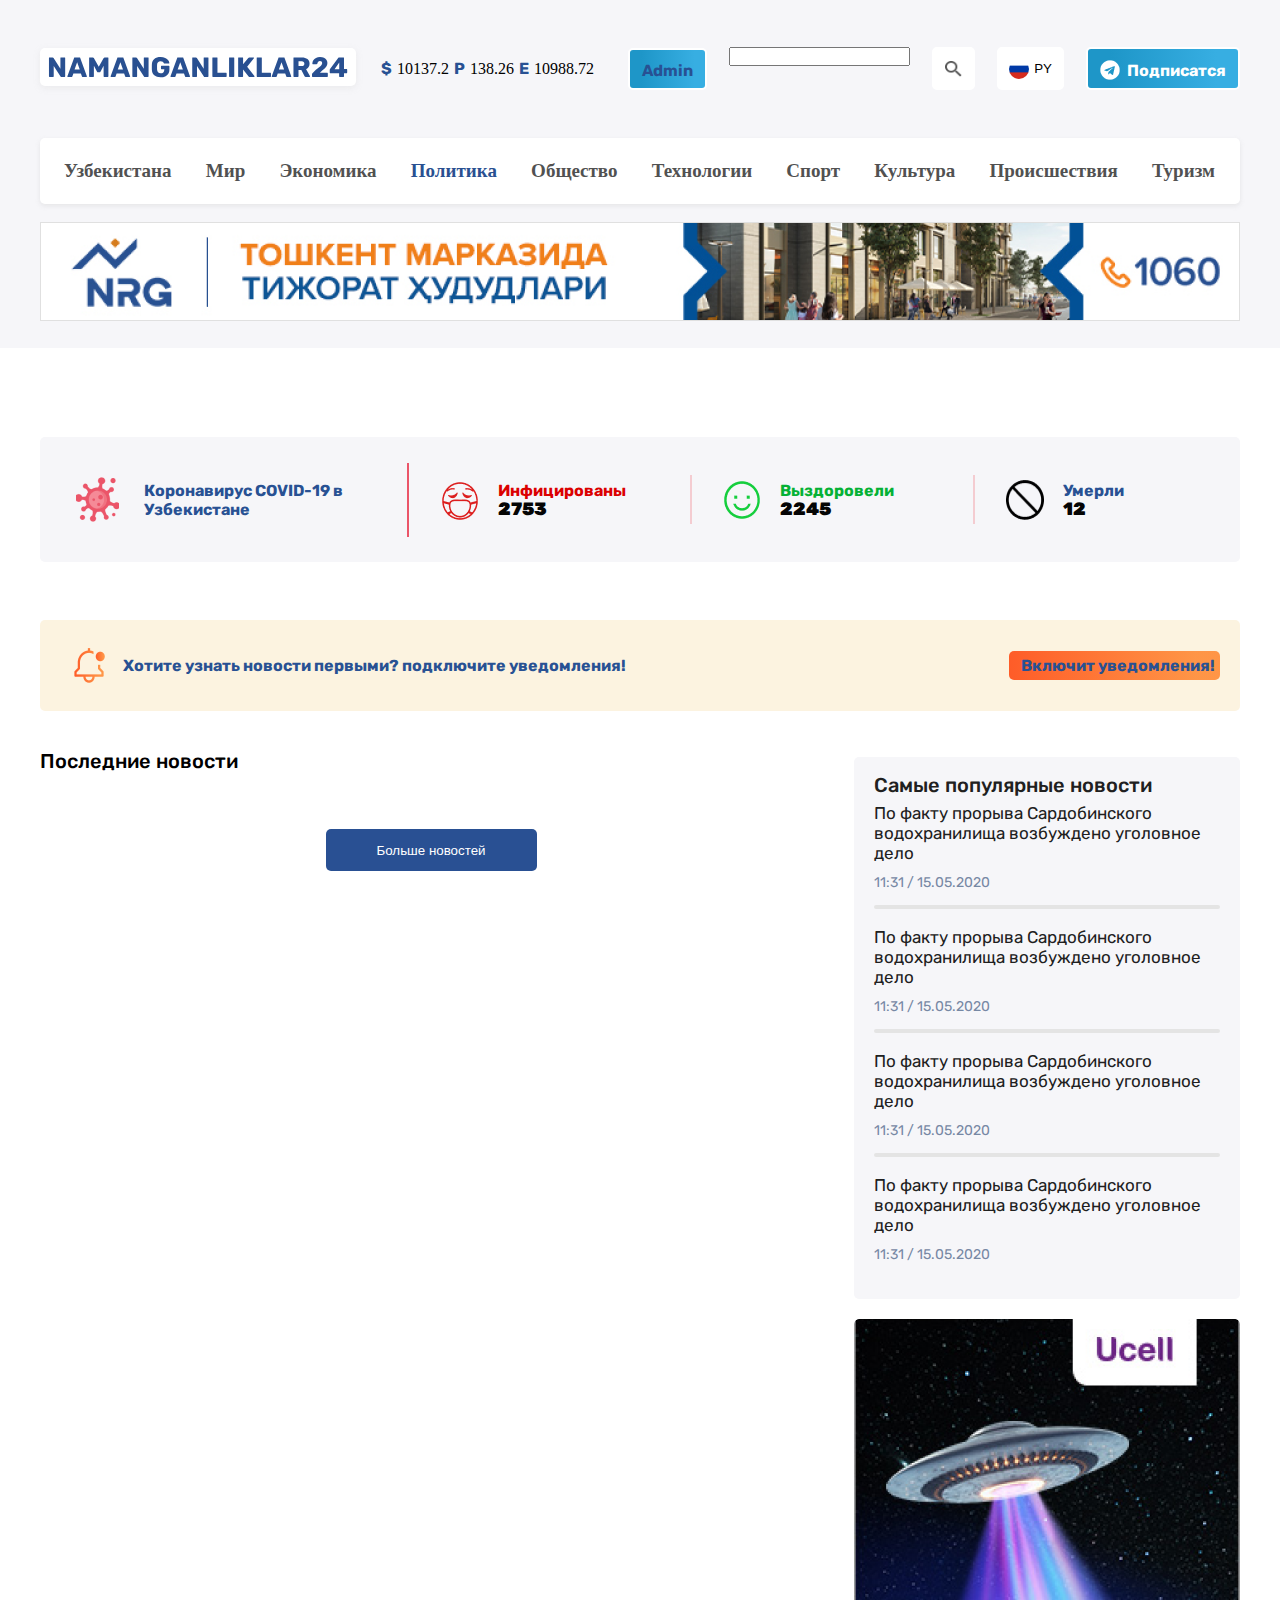
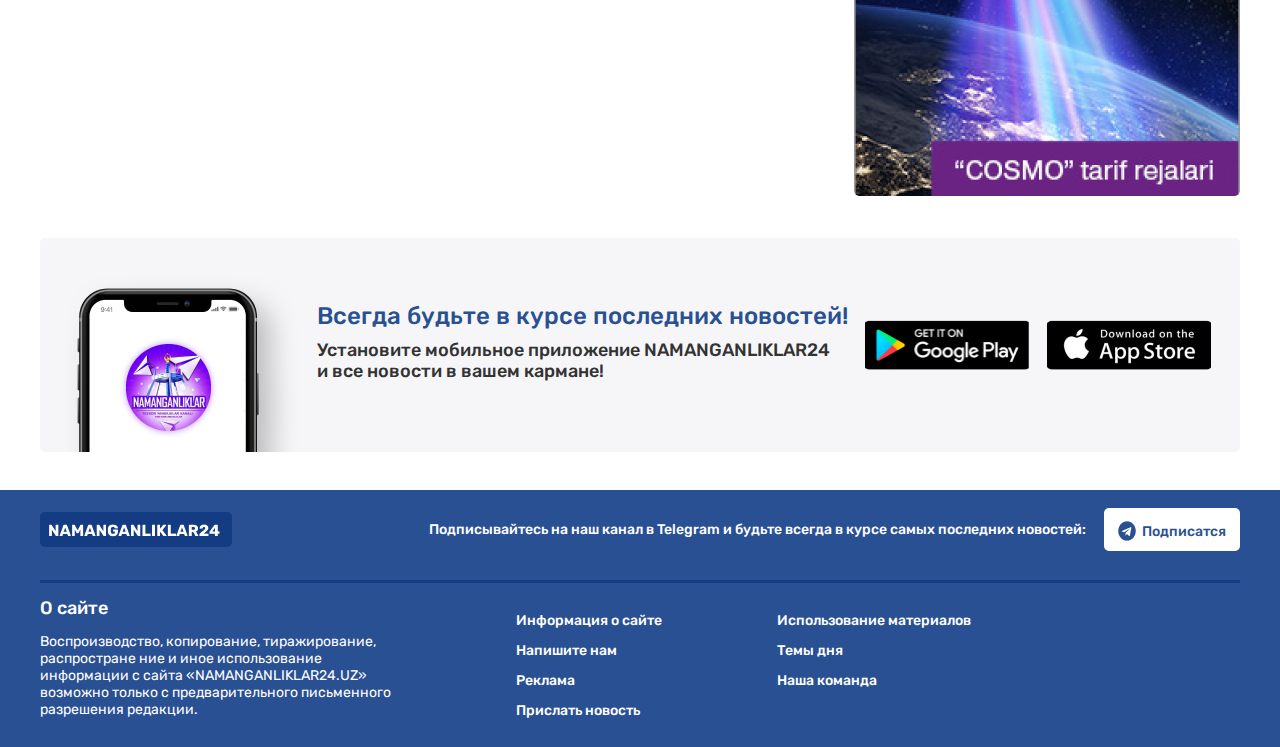
<file: index.html>
<!DOCTYPE html>
<html lang="en">
	<head>
		<meta charset="UTF-8" />
		<meta http-equiv="X-UA-Compatible" content="IE=edge" />
		<meta name="viewport" content="width=device-width, initial-scale=1.0" />
		<link rel="stylesheet" href="./main2.css" />
		<title>NAMANGANLIKLAR24.UZ</title>
	</head>
	<body>
		<header>
			<div class="container">
				<div class="header-box">
					<div class="logo">
						<a href="index.html">
							<img
								class="namangan-img"
								src="./images/logo.svg"
								alt="namangan24" />
						</a>
						<p class="currensy">
							<b class="currency-icon texts">$</b> <p style="margin: 0px 5px;" class="dollor">10137.2</p> 
							<b class="currency-icon texts">P</b><p style="margin: 0px 5px;" class="rubl"> 138.26</p>
							<b class="currency-icon texts">E</b><p style="margin: 0px 5px;" class="eur"> 10988.72</p>
						</p>
					</div>
                    <a class="telegram texts btn3" href="./admin.html">Admin</a>
					<div class="header-btns">
                        <form class="form-search">
							<input class="search-input" type="text" />
						</form>
						<button class="btn1">
							<img
								src="./images/Vector.jpg"
								alt="lupa"
								width="17.5px"
								height="15.5px" />
						</button>
						<button class="btn2">
							<img src="./images/flag.png" alt="bayroq" class="flag" />
							<p>PY</p>
						</button>
						<button class="btn3" id="TBtn">
							<img src="./images/telegram.png" alt="telegram icon" />
							<a href="https://t.me/NAMANGANLIKLAR" id="podpis" class="telegram texts"
								>Подписатся</a
							>
						</button>
					</div>
				</div>
				<nav>
					<ul class="nav-list">
						<a href="#"><li class="nav-items">Узбекистана</li></a>
						<a href="#"><li class="nav-items">Мир</li></a>
						<a href="#"><li class="nav-items">Экономика</li></a>
						<a href="./article.html" target="_blank">
							<li id="nav-items-id" class="nav-items">Политика</li></a
						>
						<a href="#"><li class="nav-items">Общество</li></a>
						<a href="#"><li class="nav-items">Технологии</li></a>
						<a href="#"><li class="nav-items">Спорт</li></a>
						<a href="#"><li class="nav-items">Культура</li></a>
						<a href="#"><li class="nav-items">Происшествия</li></a>
						<a href="#"><li class="nav-items">Туризм</li></a>
					</ul>
				</nav>
				<img
					src="./images/Rectangle.png"
					alt="reklama"
					class="header-img"
					width="1200px"
					height="99px" />
			</div>
		</header>
		<main>
			<div class="container">
				<section class="hero">
					<div class="statistc">
						<div class="carona">
							<img
								src="./images/carona.png"
								alt="covid 19"
								class="carona-icon" />
							<h5 class="carona-title texts">
								Коронавирус COVID-19 в Узбекистане
							</h5>
						</div>
						<img
							src="./images/line1.png"
							alt="a line"
							class="vertical-line1" />
						<div class="ils">
							<img
								src="./images/emojiill.png"
								alt="ill icon"
								class="icons" />
							<h6 id="ills" class="ils-title texts">
								Инфицированы <br /><b>2753</b>
							</h6>
						</div>
						<img
							src="./images/Rectangle2.png"
							alt="a line"
							class="vertical-line2" />
						<div class="healthy">
							<img
								src="./images/smile.png"
								alt="ill icon"
								class="icons" />
							<h6 id="recovery" class="ils-title texts">
								Выздоровели <br /><b>2245</b>
							</h6>
						</div>
						<img
							src="./images/Rectangle2.png"
							alt="a line"
							class="vertical-line2" />
						<div class="deads">
							<img
								src="./images/Vector-line.png"
								alt="ill icon"
								class="icons" />
							<h6 class="ils-title texts">Умерли <br /><b>12</b></h6>
						</div>
					</div>
					<div class="cards">
						<!-- posts -->
					</div>
					<template id="post-template">
						<div class="main-card">
							<img
								id="img"
								src="./images/prezident@2x.jpg"
								alt="Shavkat Mirziyoyev"
								width="385px"
								height="190px"
								class="card-img" />
							<h6 id="title" class="img-caption texts">
								Мирзиёев рассказал, зачем было построено Сардобинское
								водохранилище
							</h6>
							<p id="date" class="time texts">05:28 / 16.05.2020</p>
						</div>
					</template>
					<div class="notification">
						<div class="noti-left">
							<img
								src="./images/bell-icon.png"
								alt="bell icon"
								width="31px"
								height="35px" />
							<p class="noti-text texts">
								Хотите узнать новости первыми? подключите уведомления!
							</p>
						</div>
						<button class="btn4">
							<a href="#" class="telegram texts">Включит уведомления!</a>
						</button>
					</div>
				</section>
				<section class="article-section">
					<div class="article">
						<h3 class="article-header-title">Последние новости</h3>
						<div id="article" class="article">
							
							<template id="body-template">
								<div class="row">
									<img
										id="img-body"
										style="border-radius: 5px"
										src="./images/avtobus.png"
										alt="sputnik"
										width="252px"
										height="143px" />
									<div class="article-right">
										<h4 id="title-body" class="article-title texts">
											В Ташкенте планируют ввести новую систему
											электронных проездных билетов
										</h4>
										<p id="subtitle-body" class="article-subtitle">
											Целью этих изменений является максимально
											возможное сокращение количества других
											маршрутов на улицах, где проходят основные
											маршруты.
										</p>
										<div class="time-icon">
											<img
												src="./images/time-icon.png"
												alt="taymer" />
											<p id="date-body" class="time-value">
												11:31 / 15.05.2020
											</p>
										</div>
									</div>
								</div>
							</template>
						</div>
						<div class="row-button">
							<button class="btn-button">
								<a href="#" class="btn5">Больше новостей</a>
							</button>
						</div>
					</div>
					<aside>
						<div class="aside-article">
							<h4 class="aside-title">Cамые популярные новости</h4>
							<p class="aside-subtitle texts">
								По факту прорыва Сардобинского водохранилища возбуждено
								уголовное дело
							</p>
							<p class="time-value aside-time">11:31 / 15.05.2020</p>
							<hr class="aside-line" />
							<p class="aside-subtitle texts">
								По факту прорыва Сардобинского водохранилища возбуждено
								уголовное дело
							</p>
							<p class="time-value aside-time">11:31 / 15.05.2020</p>
							<hr class="aside-line" />
							<p class="aside-subtitle texts">
								По факту прорыва Сардобинского водохранилища возбуждено
								уголовное дело
							</p>
							<p class="time-value aside-time">11:31 / 15.05.2020</p>
							<hr class="aside-line" />
							<p class="aside-subtitle texts">
								По факту прорыва Сардобинского водохранилища возбуждено
								уголовное дело
							</p>
							<p class="time-value aside-time">11:31 / 15.05.2020</p>
						</div>
						<img
							src="./images/cosmos.png"
							alt="cosmos"
							class="aside-img" />
					</aside>
				</section>
				<section class="advertising-section">
					<div class="advertising">
						<img
							src="./images/telephone.png"
							alt="phone"
							class="advertising-img" />
						<div class="advertising-text">
							<h3 class="adver-text-title texts">
								Всегда будьте в курсе последних новостей!
							</h3>
							<p class="adver-text-subtitle">
								Установите мобильное приложение NAMANGANLIKLAR24 и все
								новости в вашем кармане!
							</p>
						</div>
						<div class="daonload">
							<img
								src="./images/googleplay 1.png"
								alt="google play"
								width="164px"
								height="50px"
								class="img-app" />
							<img
								src="./images/appstore.png"
								alt="app store"
								width="164px"
								height="50px" />
						</div>
					</div>
				</section>
			</div>
		</main>
		<footer>
			<div class="container">
				<div class="footer-source">
					<div class="footer-logo">
						<a href="#">
							<img
								src="images/NAMANGANLIKLAR24-footer.png"
								alt="namanganliklaR"
								class="footer-img" />
						</a>
					</div>
					<div class="footer-right">
						<p class="adv-rel">
							Подписывайтесь на наш канал в Telegram и будьте всегда в
							курсе самых последних новостей:
						</p>
						<button class="btn3 footer-btn">
							<img src="./images/cib_telegram.png" alt="telegram icon" />
							<a href="#" class="telegram1 texts">Подписатся</a>
						</button>
					</div>
				</div>
				<div class="footer-line">
					<img src="./images/footer-line.png" alt="a line" />
				</div>
				<div class="about-website">
					<div class="about-web1">
						<h6 class="about-web-title">О сайте</h6>
						<p class="about-text">
							Воспроизводство, копирование, тиражирование, распростране
							ние и иное использование информации с сайта
							«NAMANGANLIKLAR24.UZ» возможно только с предварительного
							письменного разрешения редакции.
						</p>
					</div>
					<div class="about-web2">
						<ul class="footer-list">
							<li class="footer-item">Информация о сайте</li>
							<li class="footer-item">Напишите нам</li>
							<li class="footer-item">Реклама</li>
							<li class="footer-item">Прислать новость</li>
						</ul>
					</div>
					<div class="about-web3">
						<ul class="footer-list-latest">
							<li class="latest-list">Использование материалов</li>
							<li class="latest-list">Темы дня</li>
							<li class="latest-list">Наша команда</li>
						</ul>
					</div>
				</div>
			</div>
		</footer>
		<script type="module" src="./js/main.js"></script>
	</body>
</html>
</file>
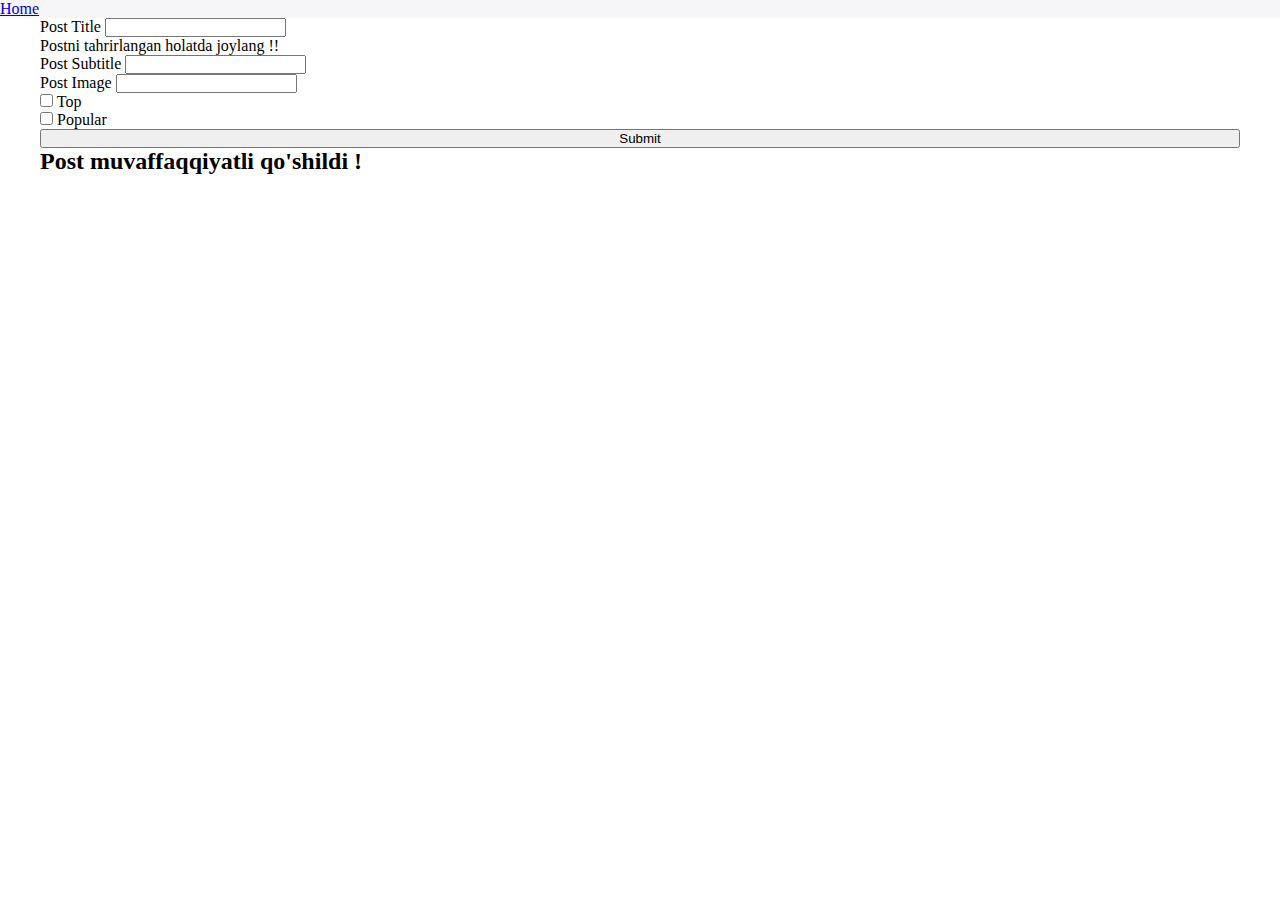
<file: admin.html>
<!DOCTYPE html>
<html lang="en">
	<head>
		<meta charset="utf-8" />
		<meta name="viewport" content="width=device-width, initial-scale=1" />
		<title>Bootstrap demo</title>
		<link
			href="https://cdn.jsdelivr.net/npm/bootstrap@5.2.3/dist/css/bootstrap.min.css"
			rel="stylesheet"
			integrity="sha384-rbsA2VBKQhggwzxH7pPCaAqO46MgnOM80zW1RWuH61DGLwZJEdK2Kadq2F9CUG65"
			crossorigin="anonymous" />
		<link rel="stylesheet" href="./main2.css" />
	</head>
	<body>
		<header class="bg-dark p-4 text-center shadow-lg">
			<a
				class="btn btn-primary px-5 text-decoration-none fs-4 text-white shadow-lg"
				href="./index.html"
				>Home</a
			>
		</header>
		<main>
			<div class="container">
				<form class="form form-control mt-5 p-5 shadow-lg">
					<div class="mb-3">
						<label for="title" class="form-label">Post Title</label>
						<input
							type="text"
							class="form-control"
							id="title"
							aria-describedby="emailHelp"
							required />
						<div id="emailHelp" class="form-text">
							Postni tahrirlangan holatda joylang !!
						</div>
					</div>
					<div class="mb-3">
						<label for="exampleInputPassword1" class="form-label"
							>Post Subtitle</label
						>
						<input
							type="text"
							class="form-control"
							id="subtitle"
							required />
					</div>
					<div class="mb-3">
						<label for="exampleInputPassword1" class="form-label"
							>Post Image</label
						>
						<input type="text" class="form-control" id="image" required />
					</div>
					<div class="mb-3 form-check">
						<input
							type="checkbox"
							class="isTop form-check-input"
							id="checkbox" />
						<label class="form-check-label" for="checkbox">Top</label>
					</div>
					<div class="mb-3 form-check">
						<input
							type="checkbox"
							class="IsPopular form-check-input"
							id="checkboxSimple" />
						<label class="form-check-label" for="checkboxSimple"
							>Popular</label
						>
					</div>
					<button type="submit" class="btn btn-primary w-100 mb-4">
						Submit
					</button>
					<div
						id="succes"
						class="d-none bg-success border rounded-2 p-1 px-4 shadow-lg">
						<h2 class="text-white mb-0">
							Post muvaffaqqiyatli qo'shildi !
						</h2>
					</div>
				</form>
				<div class="main">
					<template id="admin-template">
						<div class="main-card mb-4 border rounded p-2">
							<img
								id="img-body"
								class="w-100"
								style="border-radius: 5px"
								src="./images/avtobus.png"
								alt="sputnik"
								width="252px"
								height="143px" />
							<div class="d-flex flex-column">
								<h4 id="title-body" class="w-100 article-title texts">
									В Ташкенте планируют ввести новую систему электронных
									проездных билетов
								</h4>
								<p class="texts" id="isTop">True</p>
								<p id="subtitle-body" class="w-100 article-subtitle">
									Целью этих изменений является максимально возможное
									сокращение количества других маршрутов на улицах, где
									проходят основные маршруты.
								</p>
								<div
									style="width: 140px !important"
									class="d-flex justify-content-between align-items-center">
									<img src="./images/time-icon.png" alt="taymer" />
									<p id="date-body" class="time-value mb-0">
										11:31 / 15.05.2020
									</p>
								</div>
								<div class="d-flex align-content-center gap-2 mt-4">
									<button
										id="delete"
										type="button"
										class="w-50 btn btn-danger">
										Delete
									</button>
									<button id="editBtn" class="w-50 btn btn-secondary">Edit</button>
								</div>
							</div>
						</div>
					</template>
				</div>

				<!-- Modal -->
				<div style="display: none" class="modal">
					<div class="modal-dialog">
						<div class="modal-content">
							<div class="modal-header">
								<h1 class="modal-title fs-5" id="exampleModalLabel">
									Modal title
								</h1>
								<button
									id="close-btn"
									type="button"
									class="btn-close"></button>
							</div>
							<div class="modal-body">
								Haqiqatdan bu postni o'chirmoqchimisiz ?
							</div>
							<div class="modal-footer">
								<button
									id="close"
									type="button"
									class="btn btn-secondary">
									Close
								</button>
								<button id="btn" type="button" class="btn btn-primary">
									Delete
								</button>
							</div>
						</div>
					</div>
				</div>

				<!-- edit modaal -->

				<div style="display: none" class="editModal modal">
					<div class="modal-dialog">
						<div class="modal-content">
							<div class="modal-header">
								<h1 class="modal-title fs-5" id="exampleModalLabel">
									Edit post
								</h1>
								<button
									id="closeEdit-btn"
									type="button"
									class="btn-close"></button>
							</div>
							<div class="modal-body">
								<form class="editForm form-control mt-5 p-5">
									<div class="mb-3">
										<label for="title" class="form-label"
											>Post Title</label
										>
										<input
											type="text"
											class="form-control"
											id="edit-title"
											aria-describedby="emailHelp"
											required />
										<div id="emailHelp" class="form-text">
											Postni tahrirlangan holatda joylang !!
										</div>
									</div>
									<div class="mb-3">
										<label
											for="exampleInputPassword1"
											class="form-label"
											>Post Subtitle</label
										>
										<input
											type="text"
											class="form-control"
											id="edit-subtitle"
											required />
									</div>
									<div class="mb-3">
										<label
											for="exampleInputPassword1"
											class="form-label"
											>Post Image</label
										>
										<input
											type="text"
											class="form-control"
											id="edit-image"
											required />
									</div>
									<div
										id="edit-succes"
										class="d-none bg-success border rounded-2 p-1 px-4 shadow-lg">
										<h2 class="text-white mb-0">
											Post muvaffaqqiyatli O'zgartitrildi !
										</h2>
									</div>
								</form>
							</div>
							<div class="modal-footer">
								<button
									id="close"
									type="button"
									class="btn btn-secondary">
									Close
								</button>
								<button id="UpdateBtn" type="button" class="btn btn-primary">
									Update
								</button>
							</div>
						</div>
					</div>
				</div>
			</div>
		</main>

		<script
			src="https://cdn.jsdelivr.net/npm/bootstrap@5.2.3/dist/js/bootstrap.bundle.min.js"
			integrity="sha384-kenU1KFdBIe4zVF0s0G1M5b4hcpxyD9F7jL+jjXkk+Q2h455rYXK/7HAuoJl+0I4"
			crossorigin="anonymous"></script>
		<script type="module" src="./js/admin.js"></script>
	</body>
</html>
</file>
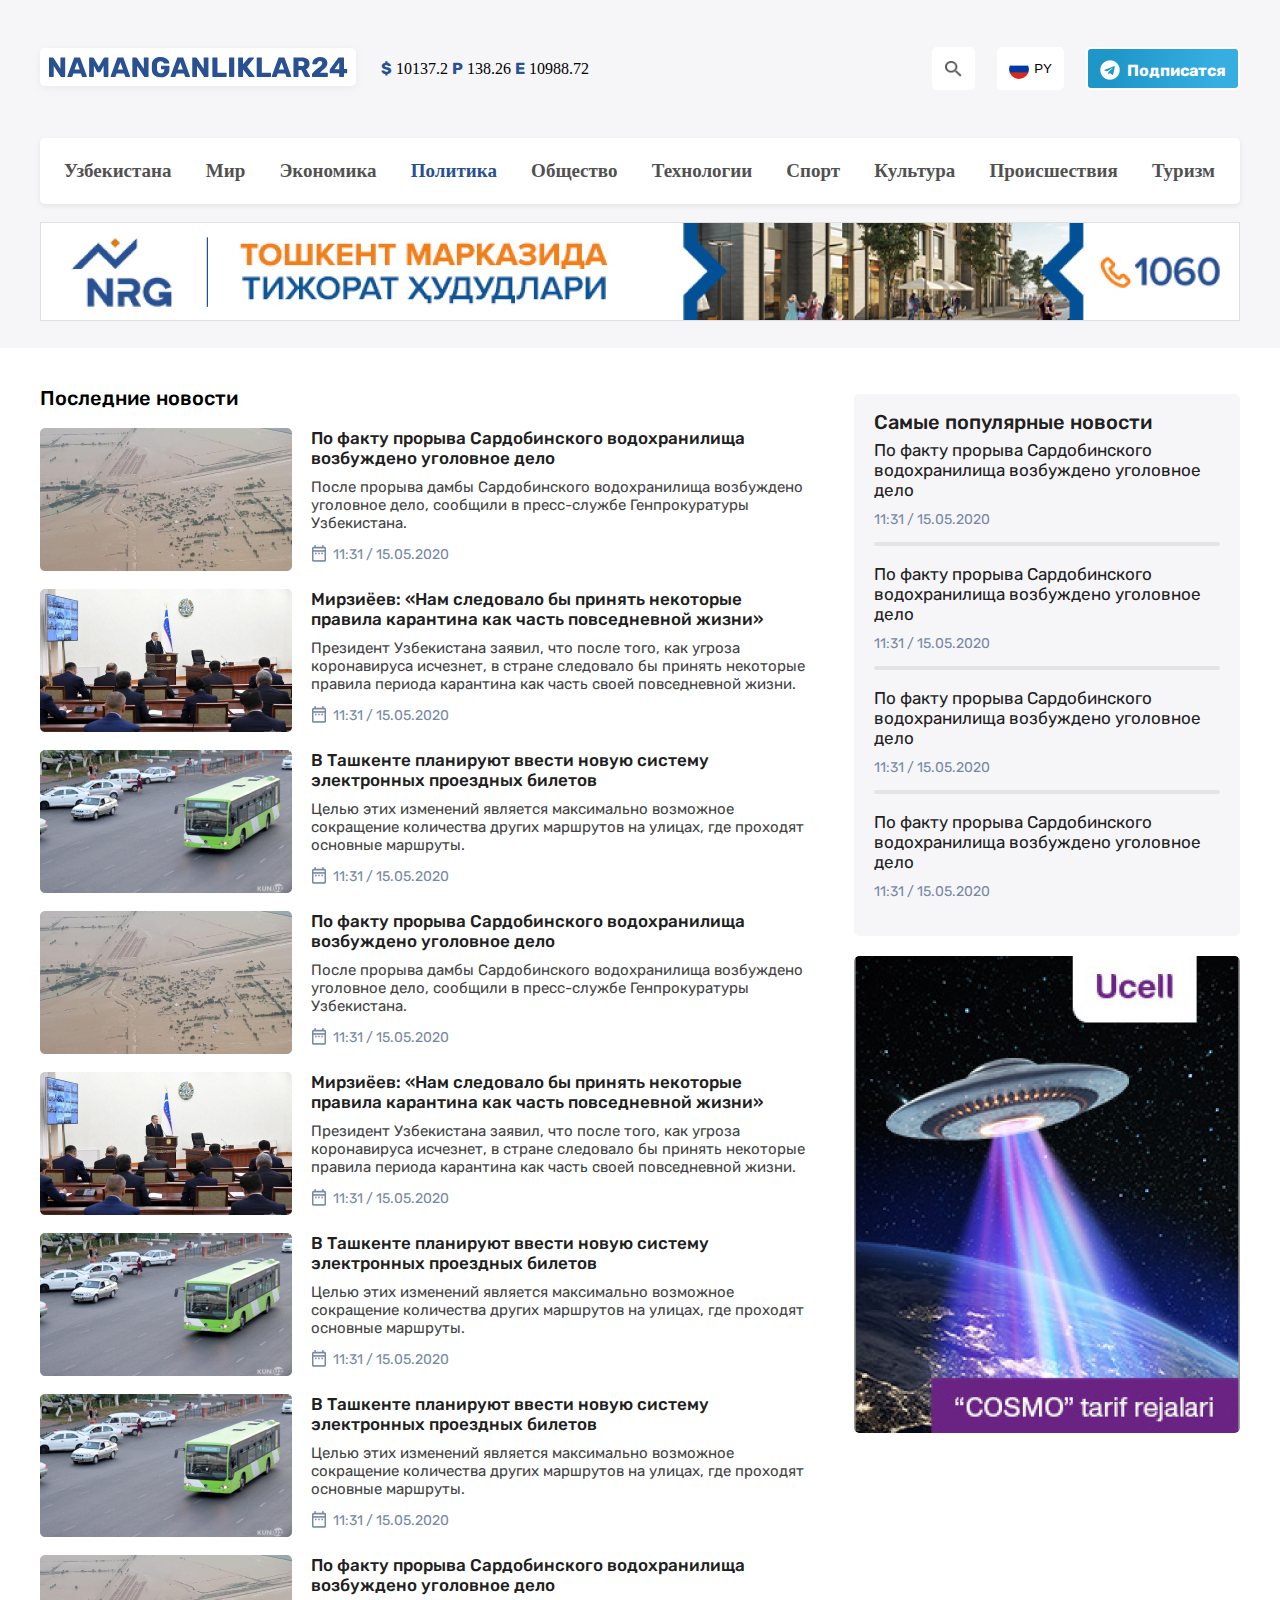
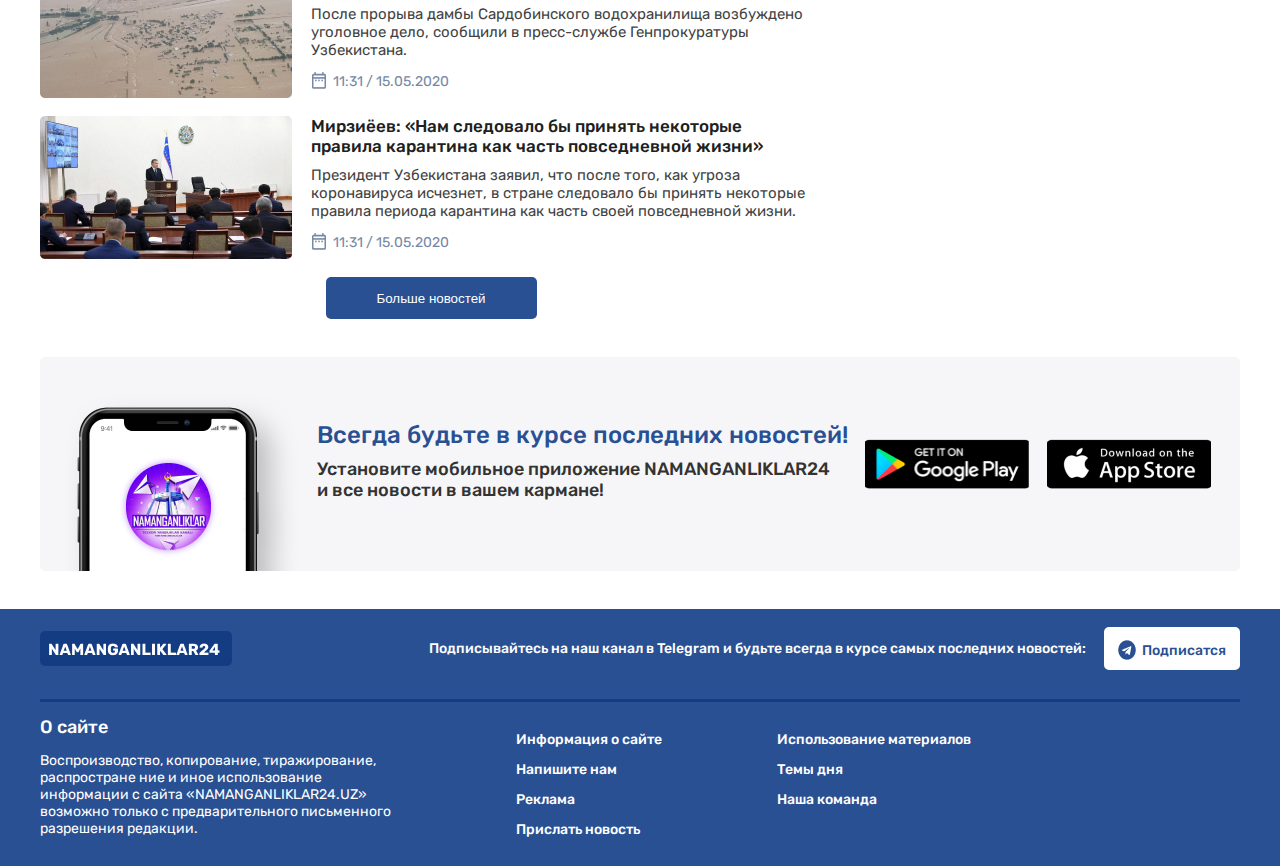
<file: article.html>
<!DOCTYPE html>
<html lang="en">
  <head>
    <meta charset="UTF-8" />
    <meta http-equiv="X-UA-Compatible" content="IE=edge" />
    <meta name="viewport" content="width=device-width, initial-scale=1.0" />
    <link rel="stylesheet" href="./main2.css" />
    <title>NAMANGANLIKLAR24.UZ</title>
  </head>
  <body>
    <header>
      <div class="container">
        <div class="header-box">
          <div class="logo">
            <a href="index.html">
              <img
                class="namangan-img"
                src="./images/logo.svg"
                alt="namangan24"
              />
            </a>
            <p class="currensy">
              <b class="currency-icon texts">$</b> 10137.2
              <b class="currency-icon texts">P</b> 138.26
              <b class="currency-icon texts">E</b> 10988.72
            </p>
          </div>
          <div class="header-btns">
            <button class="btn1">
              <img
                src="./images/Vector.jpg"
                alt="lupa"
                width="17.5px"
                height="15.5px"
              />
            </button>
            <button class="btn2">
              <img src="./images/flag.png" alt="bayroq" class="flag" />
              <p>PY</p>
            </button>
            <button class="btn3">
              <img src="./images/telegram.png" alt="telegram icon" />
              <a href="./contact.html" id="podpis" class="telegram texts"
                >Подписатся</a
              >
            </button>
          </div>
        </div>
        <nav>
          <ul class="nav-list">
            <a href="./index.html" target="_parent"
              ><li class="nav-items">Узбекистана</li></a
            >
            <a href="#"><li class="nav-items">Мир</li></a>
            <a href="#"><li class="nav-items">Экономика</li></a>
            <a href="#">
              <li id="nav-items-id" class="nav-items">Политика</li></a
            >
            <a href="#"><li class="nav-items">Общество</li></a>
            <a href="#"><li class="nav-items">Технологии</li></a>
            <a href="#"><li class="nav-items">Спорт</li></a>
            <a href="#"><li class="nav-items">Культура</li></a>
            <a href="#"><li class="nav-items">Происшествия</li></a>
            <a href="#"><li class="nav-items">Туризм</li></a>
          </ul>
        </nav>
        <img
          src="./images/Rectangle.png"
          alt="reklama"
          class="header-img"
          width="1200px"
          height="99px"
        />
      </div>
    </header>
    <main>
      <div class="container">
        <section class="article-section">
          <div class="article">
            <h3 class="article-header-title">Последние новости</h3>
            <div class="row">
              <img
                src="./images/rasm1.png"
                alt="sputnik"
                width="252px"
                height="143px"
              />
              <div class="article-right">
                <h4 class="article-title texts">
                  По факту прорыва Сардобинского водохранилища возбуждено
                  уголовное дело
                </h4>
                <p class="article-subtitle">
                  После прорыва дамбы Сардобинского водохранилища возбуждено
                  уголовное дело, сообщили в пресс-службе Генпрокуратуры
                  Узбекистана.
                </p>
                <div class="time-icon">
                  <img src="./images/time-icon.png" alt="taymer" />
                  <p class="time-value">11:31 / 15.05.2020</p>
                </div>
              </div>
            </div>
            <div class="row">
              <img
                src="./images/prezident2.png"
                alt="prizident"
                width="252px"
                height="143px"
              />
              <div class="article-right">
                <h4 class="article-title texts">
                  Мирзиёев: «Нам следовало бы принять некоторые правила
                  карантина как часть повседневной жизни»
                </h4>
                <p class="article-subtitle">
                  Президент Узбекистана заявил, что после того, как угроза
                  коронавируса исчезнет, в стране следовало бы принять некоторые
                  правила периода карантина как часть своей повседневной жизни.
                </p>
                <div class="time-icon">
                  <img src="./images/time-icon.png" alt="taymer" />
                  <p class="time-value">11:31 / 15.05.2020</p>
                </div>
              </div>
            </div>
            <div class="row">
              <img
                src="./images/avtobus.png"
                alt="sputnik"
                width="252px"
                height="143px"
              />
              <div class="article-right">
                <h4 class="article-title texts">
                  В Ташкенте планируют ввести новую систему электронных
                  проездных билетов
                </h4>
                <p class="article-subtitle">
                  Целью этих изменений является максимально возможное сокращение
                  количества других маршрутов на улицах, где проходят основные
                  маршруты.
                </p>
                <div class="time-icon">
                  <img src="./images/time-icon.png" alt="taymer" />
                  <p class="time-value">11:31 / 15.05.2020</p>
                </div>
              </div>
            </div>
            <div class="row">
              <img
                src="./images/rasm1.png"
                alt="sputnik"
                width="252px"
                height="143px"
              />
              <div class="article-right">
                <h4 class="article-title texts">
                  По факту прорыва Сардобинского водохранилища возбуждено
                  уголовное дело
                </h4>
                <p class="article-subtitle">
                  После прорыва дамбы Сардобинского водохранилища возбуждено
                  уголовное дело, сообщили в пресс-службе Генпрокуратуры
                  Узбекистана.
                </p>
                <div class="time-icon">
                  <img src="./images/time-icon.png" alt="taymer" />
                  <p class="time-value">11:31 / 15.05.2020</p>
                </div>
              </div>
            </div>
            <div class="row">
              <img
                src="./images/prezident2.png"
                alt="sputnik"
                width="252px"
                height="143px"
              />
              <div class="article-right">
                <h4 class="article-title texts">
                  Мирзиёев: «Нам следовало бы принять некоторые правила
                  карантина как часть повседневной жизни»
                </h4>
                <p class="article-subtitle">
                  Президент Узбекистана заявил, что после того, как угроза
                  коронавируса исчезнет, в стране следовало бы принять некоторые
                  правила периода карантина как часть своей повседневной жизни.
                </p>
                <div class="time-icon">
                  <img src="./images/time-icon.png" alt="taymer" />
                  <p class="time-value">11:31 / 15.05.2020</p>
                </div>
              </div>
            </div>
            <div class="row">
              <img
                src="./images/avtobus.png"
                alt="sputnik"
                width="252px"
                height="143px"
              />
              <div class="article-right">
                <h4 class="article-title texts">
                  В Ташкенте планируют ввести новую систему электронных
                  проездных билетов
                </h4>
                <p class="article-subtitle">
                  Целью этих изменений является максимально возможное сокращение
                  количества других маршрутов на улицах, где проходят основные
                  маршруты.
                </p>
                <div class="time-icon">
                  <img src="./images/time-icon.png" alt="taymer" />
                  <p class="time-value">11:31 / 15.05.2020</p>
                </div>
              </div>
            </div>
            <div class="row">
              <img
                src="./images/avtobus.png"
                alt="sputnik"
                width="252px"
                height="143px"
              />
              <div class="article-right">
                <h4 class="article-title texts">
                  В Ташкенте планируют ввести новую систему электронных
                  проездных билетов
                </h4>
                <p class="article-subtitle">
                  Целью этих изменений является максимально возможное сокращение
                  количества других маршрутов на улицах, где проходят основные
                  маршруты.
                </p>
                <div class="time-icon">
                  <img src="./images/time-icon.png" alt="taymer" />
                  <p class="time-value">11:31 / 15.05.2020</p>
                </div>
              </div>
            </div>
            <div class="row">
              <img
                src="./images/rasm1.png"
                alt="sputnik"
                width="252px"
                height="143px"
              />
              <div class="article-right">
                <h4 class="article-title texts">
                  По факту прорыва Сардобинского водохранилища возбуждено
                  уголовное дело
                </h4>
                <p class="article-subtitle">
                  После прорыва дамбы Сардобинского водохранилища возбуждено
                  уголовное дело, сообщили в пресс-службе Генпрокуратуры
                  Узбекистана.
                </p>
                <div class="time-icon">
                  <img src="./images/time-icon.png" alt="taymer" />
                  <p class="time-value">11:31 / 15.05.2020</p>
                </div>
              </div>
            </div>
            <div class="row">
              <img
                src="./images/prezident2.png"
                alt="sputnik"
                width="252px"
                height="143px"
              />
              <div class="article-right">
                <h4 class="article-title texts">
                  Мирзиёев: «Нам следовало бы принять некоторые правила
                  карантина как часть повседневной жизни»
                </h4>
                <p class="article-subtitle">
                  Президент Узбекистана заявил, что после того, как угроза
                  коронавируса исчезнет, в стране следовало бы принять некоторые
                  правила периода карантина как часть своей повседневной жизни.
                </p>
                <div class="time-icon">
                  <img src="./images/time-icon.png" alt="taymer" />
                  <p class="time-value">11:31 / 15.05.2020</p>
                </div>
              </div>
            </div>
            <div class="row-button">
              <a href="./list.html" class="btn5">
                <button id="btn" class="btn-button">Больше новостей</button>
              </a>
            </div>
          </div>
          <aside>
            <div class="aside-article">
              <h4 class="aside-title">Cамые популярные новости</h4>
              <p class="aside-subtitle texts">
                По факту прорыва Сардобинского водохранилища возбуждено
                уголовное дело
              </p>
              <p class="time-value aside-time">11:31 / 15.05.2020</p>
              <hr class="aside-line" />
              <p class="aside-subtitle texts">
                По факту прорыва Сардобинского водохранилища возбуждено
                уголовное дело
              </p>
              <p class="time-value aside-time">11:31 / 15.05.2020</p>
              <hr class="aside-line" />
              <p class="aside-subtitle texts">
                По факту прорыва Сардобинского водохранилища возбуждено
                уголовное дело
              </p>
              <p class="time-value aside-time">11:31 / 15.05.2020</p>
              <hr class="aside-line" />
              <p class="aside-subtitle texts">
                По факту прорыва Сардобинского водохранилища возбуждено
                уголовное дело
              </p>
              <p class="time-value aside-time">11:31 / 15.05.2020</p>
            </div>
            <img src="./images/cosmos.png" alt="cosmos" class="aside-img" />
          </aside>
        </section>
        <section class="advertising-section">
          <div class="advertising">
            <img
              src="./images/telephone.png"
              alt="phone"
              class="advertising-img"
            />
            <div class="advertising-text">
              <h3 class="adver-text-title texts">
                Всегда будьте в курсе последних новостей!
              </h3>
              <p class="adver-text-subtitle">
                Установите мобильное приложение NAMANGANLIKLAR24 и все новости в
                вашем кармане!
              </p>
            </div>
            <div class="daonload">
              <img
                src="./images/googleplay 1.png"
                alt="google play"
                width="164px"
                height="50px"
                class="img-app"
              />
              <img
                src="./images/appstore.png"
                alt="app store"
                width="164px"
                height="50px"
              />
            </div>
          </div>
        </section>
      </div>
    </main>
    <footer>
      <div class="container">
        <div class="footer-source">
          <div class="footer-logo">
            <a href="#">
              <img
                src="images/NAMANGANLIKLAR24-footer.png"
                alt="namanganliklaR"
                class="footer-img"
              />
            </a>
          </div>
          <div class="footer-right">
            <p class="adv-rel">
              Подписывайтесь на наш канал в Telegram и будьте всегда в курсе
              самых последних новостей:
            </p>
            <button class="btn3 footer-btn">
              <img src="./images/cib_telegram.png" alt="telegram icon" />
              <a href="#" class="telegram1 texts">Подписатся</a>
            </button>
          </div>
        </div>
        <div class="footer-line">
          <img src="./images/footer-line.png" alt="a line" />
        </div>
        <div class="about-website">
          <div class="about-web1">
            <h6 class="about-web-title">О сайте</h6>
            <p class="about-text">
              Воспроизводство, копирование, тиражирование, распростране ние и
              иное использование информации с сайта «NAMANGANLIKLAR24.UZ»
              возможно только с предварительного письменного разрешения
              редакции.
            </p>
          </div>
          <div class="about-web2">
            <ul class="footer-list">
              <li class="footer-item">Информация о сайте</li>
              <li class="footer-item">Напишите нам</li>
              <li class="footer-item">Реклама</li>
              <li class="footer-item">Прислать новость</li>
            </ul>
          </div>
          <div class="about-web3">
            <ul class="footer-list-latest">
              <li class="latest-list">Использование материалов</li>
              <li class="latest-list">Темы дня</li>
              <li class="latest-list">Наша команда</li>
            </ul>
          </div>
        </div>
      </div>
    </footer>
  </body>
</html>
</file>
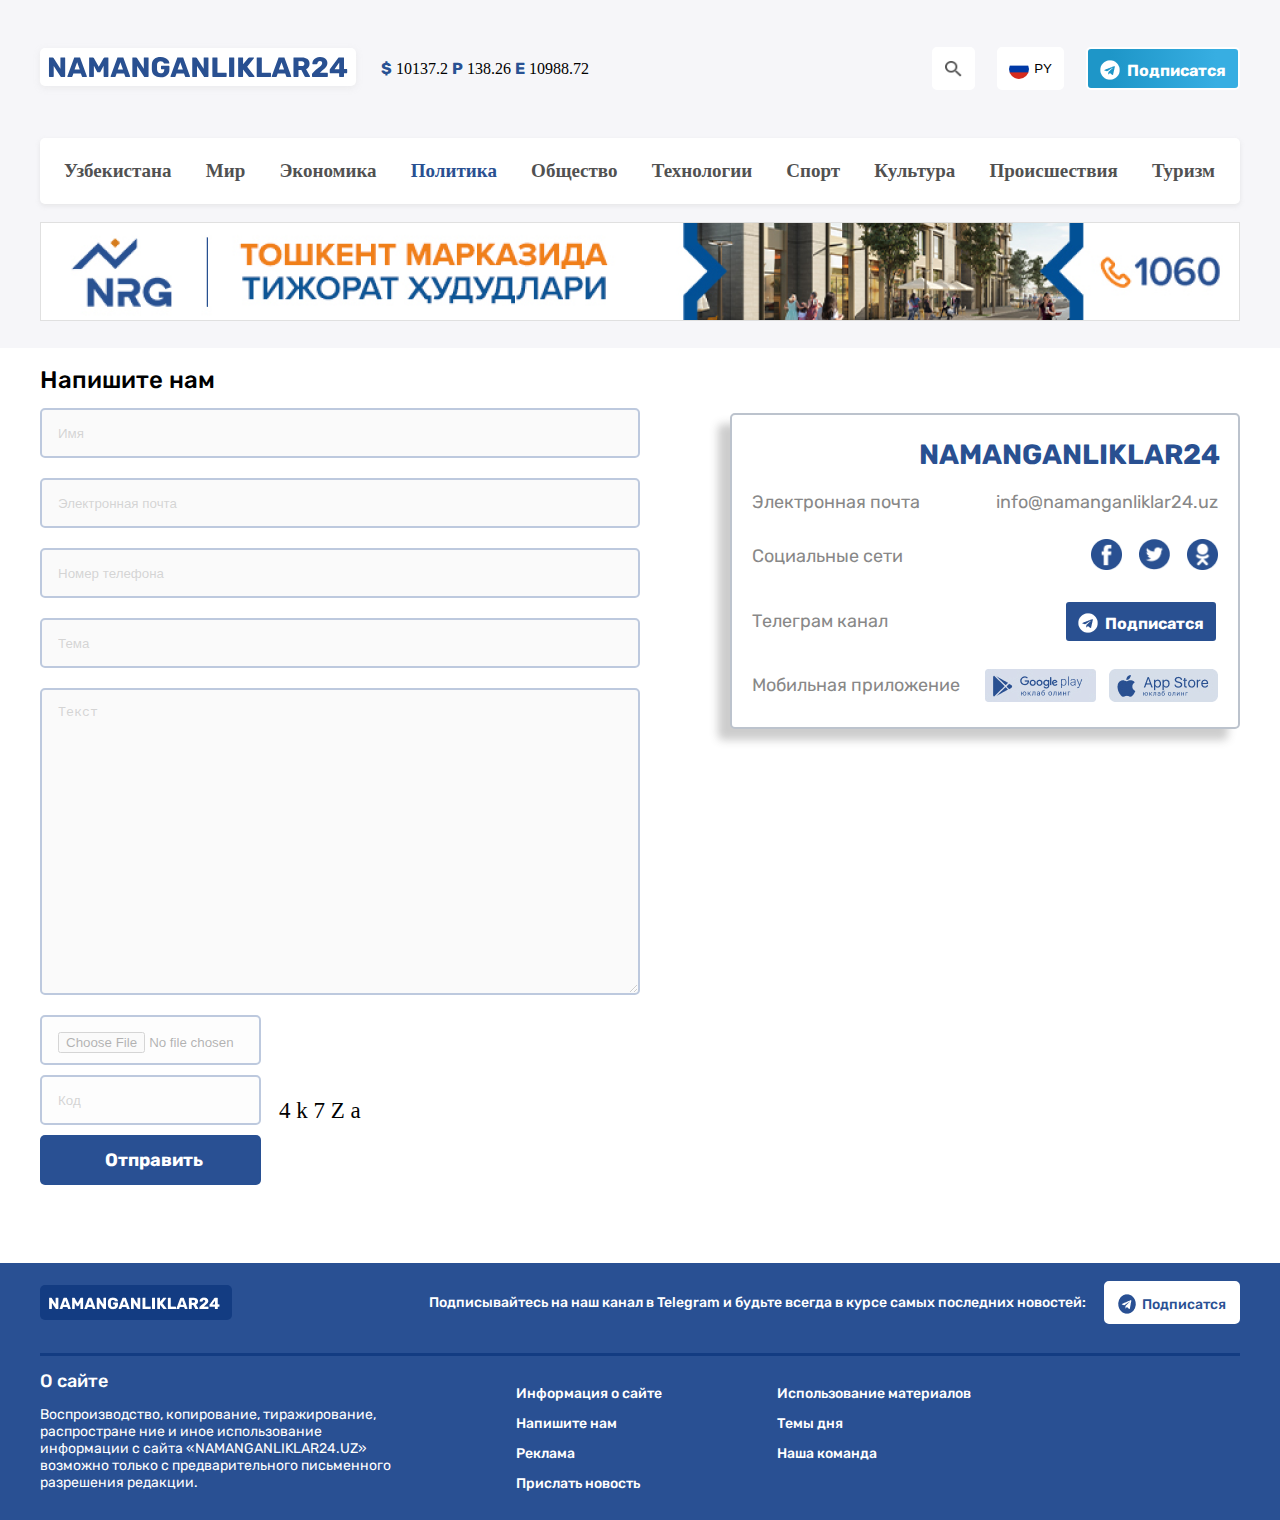
<file: contact.html>
<!DOCTYPE html>
<html lang="en">
  <head>
    <meta charset="UTF-8" />
    <meta http-equiv="X-UA-Compatible" content="IE=edge" />
    <meta name="viewport" content="width=device-width, initial-scale=1.0" />
    <link rel="stylesheet" href="./main2.css" />
    <title>NAMANGANLIKLAR24.UZ</title>
  </head>
  <body>
    <header>
      <div class="container">
        <div class="header-box">
          <div class="logo">
            <a href="index.html">
              <img
                class="namangan-img"
                src="./images/logo.svg"
                alt="namangan24"
              />
            </a>
            <p class="currensy">
              <b class="currency-icon texts">$</b> 10137.2
              <b class="currency-icon texts">P</b> 138.26
              <b class="currency-icon texts">E</b> 10988.72
            </p>
          </div>
          <div class="header-btns">
            <button class="btn1">
              <img
                src="./images/Vector.jpg"
                alt="lupa"
                width="17.5px"
                height="15.5px"
              />
            </button>
            <button class="btn2">
              <img src="./images/flag.png" alt="bayroq" class="flag" />
              <p>PY</p>
            </button>
            <button class="btn3">
              <img src="./images/telegram.png" alt="telegram icon" />
              <a href="#" id="podpis" class="telegram texts">Подписатся</a>
            </button>
          </div>
        </div>
        <nav>
          <ul class="nav-list">
            <a href="./index.html" target="_parent"
              ><li class="nav-items">Узбекистана</li></a
            >
            <a href="#"><li class="nav-items">Мир</li></a>
            <a href="#"><li class="nav-items">Экономика</li></a>
            <a href="./article.html" target="_blank">
              <li id="nav-items-id" class="nav-items">Политика</li></a
            >
            <a href="#"><li class="nav-items">Общество</li></a>
            <a href="#"><li class="nav-items">Технологии</li></a>
            <a href="#"><li class="nav-items">Спорт</li></a>
            <a href="#"><li class="nav-items">Культура</li></a>
            <a href="#"><li class="nav-items">Происшествия</li></a>
            <a href="#"><li class="nav-items">Туризм</li></a>
          </ul>
        </nav>
        <img
          src="./images/Rectangle.png"
          alt="reklama"
          class="header-img"
          width="1200px"
          height="99px"
        />
      </div>
    </header>
    <main>
      <div class="container">
        <section class="form-section">
          <form action="https://echo.htmlacademy.ru/" class="form">
            <h5 class="form-title">Напишите нам</h5>
            <div class="inputs">
              <input type="text" name="text" class="ism" placeholder="Имя" />
              <input
                type="email"
                name="email"
                class="ism"
                placeholder="Электронная почта"
              />
              <input
                type="tel"
                name="tel"
                class="ism"
                placeholder="Номер телефона"
              />
              <input type="text" name="text" class="ism" placeholder="Тема" />
              <textarea
                placeholder="Текст"
                class="for-text"
                name="text"
                cols="30"
                rows="10"
              ></textarea>
              <input
                type="file"
                name="file"
                id="file"
                class="forfile"
                placeholder="Прикрепить файл "
              />
              <div class="sms-code">
                <input
                  type="text"
                  name="text"
                  class="forfile"
                  placeholder="Код"
                />
                <p class="code-t">4 k 7 Z a</p>
              </div>
              <button id="btn-submit" type="submit">
                <a href="https://echo.htmlacademy.ru/">Отправить</a>
              </button>
            </div>
          </form>
          <div class="advertising-BLOCK">
            <h2 class="advert-title">NAMANGANLIKLAR24</h2>
            <div class="networks">
              <div class="e-mail">
                <p class="email-left">Электронная почта</p>
                <p class="email-left">info@namanganliklar24.uz</p>
              </div>
              <div class="e-mail">
                <p class="email-left">Социальные сети</p>
                <div class="set-icons">
                  <img
                    src="./images/facebook.png"
                    alt="facebook icon"
                    class="facebook"
                    width="31px"
                    height="31px"
                  />
                  <img
                    src="./images/twitter.png"
                    alt="twitter icon"
                    class="facebook"
                    width="31px"
                    height="31px"
                  />
                  <img
                    src="./images/ok.png"
                    alt=" icon"
                    class="facebook"
                    width="31px"
                    height="31px"
                  />
                </div>
              </div>
              <div class="e-mail">
                <p class="email-left">Телеграм канал</p>
                <button class="btn3 btn8" type="submit">
                  <img src="./images/telegram.png" alt="telegram icon" />
                  <a href="#" id="podpis " class="telegram texts">Подписатся</a>
                </button>
              </div>
              <div class="e-mail">
                <p class="email-left">Мобильная приложение</p>
                <div class="app-imgs">
                  <img
                    src="./images/googleplaypro.jpg"
                    alt="googleplay"
                    class="app-left"
                  />
                  <img
                    src="./images/appstorepro.jpg"
                    alt="googleplay"
                    class="app-right"
                  />
                </div>
              </div>
            </div>
          </div>
        </section>
      </div>
    </main>
    <footer>
      <div class="container">
        <div class="footer-source">
          <div class="footer-logo">
            <a href="#">
              <img
                src="images/NAMANGANLIKLAR24-footer.png"
                alt="namanganliklaR"
                class="footer-img"
              />
            </a>
          </div>
          <div class="footer-right">
            <p class="adv-rel">
              Подписывайтесь на наш канал в Telegram и будьте всегда в курсе
              самых последних новостей:
            </p>
            <button class="btn3 footer-btn">
              <img src="./images/cib_telegram.png" alt="telegram icon" />
              <a href="#" class="telegram1 texts">Подписатся</a>
            </button>
          </div>
        </div>
        <div class="footer-line">
          <img src="./images/footer-line.png" alt="a line" />
        </div>
        <div class="about-website">
          <div class="about-web1">
            <h6 class="about-web-title">О сайте</h6>
            <p class="about-text">
              Воспроизводство, копирование, тиражирование, распростране ние и
              иное использование информации с сайта «NAMANGANLIKLAR24.UZ»
              возможно только с предварительного письменного разрешения
              редакции.
            </p>
          </div>
          <div class="about-web2">
            <ul class="footer-list">
              <li class="footer-item">Информация о сайте</li>
              <li class="footer-item">Напишите нам</li>
              <li class="footer-item">Реклама</li>
              <li class="footer-item">Прислать новость</li>
            </ul>
          </div>
          <div class="about-web3">
            <ul class="footer-list-latest">
              <li class="latest-list">Использование материалов</li>
              <li class="latest-list">Темы дня</li>
              <li class="latest-list">Наша команда</li>
            </ul>
          </div>
        </div>
      </div>
    </footer>
  </body>
</html>
</file>
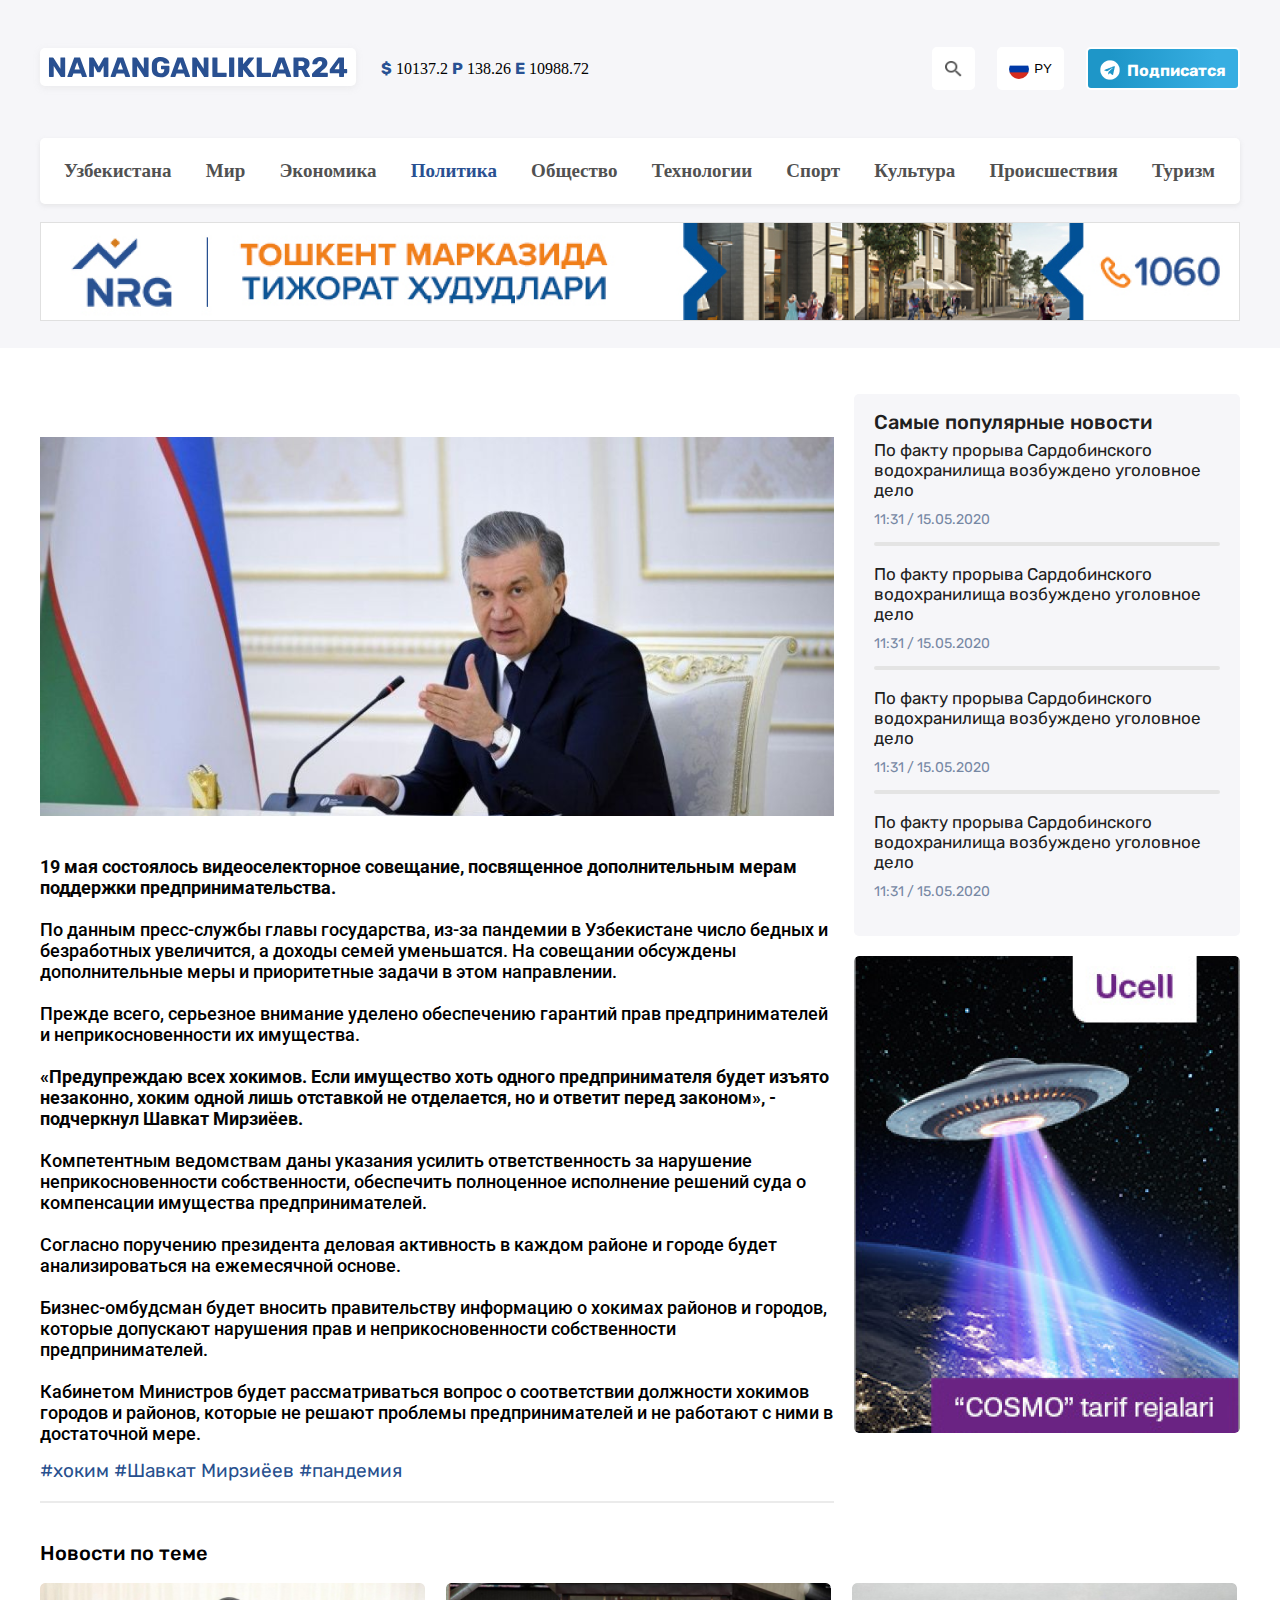
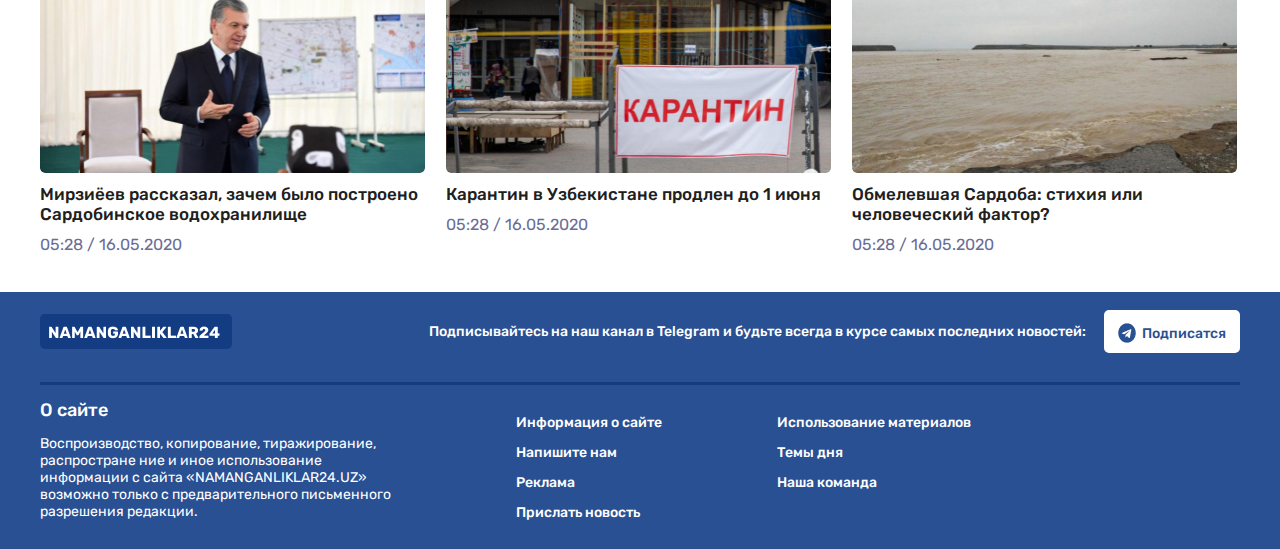
<file: list.html>
<!DOCTYPE html>
<html lang="en">
  <head>
    <meta charset="UTF-8" />
    <meta http-equiv="X-UA-Compatible" content="IE=edge" />
    <meta name="viewport" content="width=device-width, initial-scale=1.0" />
    <link rel="stylesheet" href="./main2.css" />
    <title>NAMANGANLIKLAR24.UZ</title>
  </head>
  <body>
    <header>
      <div class="container">
        <div class="header-box">
          <div class="logo">
            <a href="index.html">
              <img
                class="namangan-img"
                src="./images/logo.svg"
                alt="namangan24"
              />
            </a>
            <p class="currensy">
              <b class="currency-icon texts">$</b> 10137.2
              <b class="currency-icon texts">P</b> 138.26
              <b class="currency-icon texts">E</b> 10988.72
            </p>
          </div>
          <div class="header-btns">
            <button class="btn1">
              <img
                src="./images/Vector.jpg"
                alt="lupa"
                width="17.5px"
                height="15.5px"
              />
            </button>
            <button class="btn2">
              <img src="./images/flag.png" alt="bayroq" class="flag" />
              <p>PY</p>
            </button>
            <button class="btn3">
              <img src="./images/telegram.png" alt="telegram icon" />
              <a href="./contact.html" id="podpis" class="telegram texts"
                >Подписатся</a
              >
            </button>
          </div>
        </div>
        <nav>
          <ul class="nav-list">
            <a href="./index.html" target="_parent"
              ><li class="nav-items">Узбекистана</li></a
            >
            <a href="#"><li class="nav-items">Мир</li></a>
            <a href="#"><li class="nav-items">Экономика</li></a>
            <a href="./article.html" target="_blank">
              <li id="nav-items-id" class="nav-items">Политика</li></a
            >
            <a href="#"><li class="nav-items">Общество</li></a>
            <a href="#"><li class="nav-items">Технологии</li></a>
            <a href="#"><li class="nav-items">Спорт</li></a>
            <a href="#"><li class="nav-items">Культура</li></a>
            <a href="#"><li class="nav-items">Происшествия</li></a>
            <a href="#"><li class="nav-items">Туризм</li></a>
          </ul>
        </nav>
        <img
          src="./images/Rectangle.png"
          alt="reklama"
          class="header-img"
          width="1200px"
          height="99px"
        />
      </div>
    </header>
    <main>
      <div class="container">
        <section class="article-section">
          <div class="hero">
            <img
              src="./images/mirziyayev.png"
              alt="shavkat mirziyayev"
              width="794px"
              height="379px"
            />
            <p class="hero-paragraph">
              <b
                >19 мая состоялось видеоселекторное совещание, посвященное
                дополнительным мерам поддержки предпринимательства.
              </b>
              <br />
              <br />
              По данным пресс-службы главы государства, из-за пандемии в
              Узбекистане число бедных и безработных увеличится, а доходы семей
              уменьшатся. На совещании обсуждены дополнительные меры и
              приоритетные задачи в этом направлении. <br />
              <br />
              Прежде всего, серьезное внимание уделено обеспечению гарантий прав
              предпринимателей и неприкосновенности их имущества. <br />
              <br />
              <b>
                «Предупреждаю всех хокимов. Если имущество хоть одного
                предпринимателя будет изъято незаконно, хоким одной лишь
                отставкой не отделается, но и ответит перед законом», -
                подчеркнул Шавкат Мирзиёев.
              </b>
              <br />
              <br />Компетентным ведомствам даны указания усилить
              ответственность за нарушение неприкосновенности собственности,
              обеспечить полноценное исполнение решений суда о компенсации
              имущества предпринимателей. <br />
              <br />
              Согласно поручению президента деловая активность в каждом районе и
              городе будет анализироваться на ежемесячной основе. <br />
              <br />
              Бизнес-омбудсман будет вносить правительству информацию о хокимах
              районов и городов, которые допускают нарушения прав и
              неприкосновенности собственности предпринимателей. <br />
              <br />
              Кабинетом Министров будет рассматриваться вопрос о соответствии
              должности хокимов городов и районов, которые не решают проблемы
              предпринимателей и не работают с ними в достаточной мере.
            </p>
            <p id="another-block">#хоким #Шавкат Мирзиёев #пандемия</p>
            <hr class="last-line" width="794" />
          </div>

          <aside>
            <div class="aside-article">
              <h4 class="aside-title">Cамые популярные новости</h4>
              <p class="aside-subtitle texts">
                По факту прорыва Сардобинского водохранилища возбуждено
                уголовное дело
              </p>
              <p class="time-value aside-time">11:31 / 15.05.2020</p>
              <hr class="aside-line" />
              <p class="aside-subtitle texts">
                По факту прорыва Сардобинского водохранилища возбуждено
                уголовное дело
              </p>
              <p class="time-value aside-time">11:31 / 15.05.2020</p>
              <hr class="aside-line" />
              <p class="aside-subtitle texts">
                По факту прорыва Сардобинского водохранилища возбуждено
                уголовное дело
              </p>
              <p class="time-value aside-time">11:31 / 15.05.2020</p>
              <hr class="aside-line" />
              <p class="aside-subtitle texts">
                По факту прорыва Сардобинского водохранилища возбуждено
                уголовное дело
              </p>
              <p class="time-value aside-time">11:31 / 15.05.2020</p>
            </div>
            <img src="./images/cosmos.png" alt="cosmos" class="aside-img" />
          </aside>
        </section>
        <section class="news">
          <h3 class="news-title">Новости по теме</h3>
          <div class="cards">
            <div class="main-card">
              <img
                src="./images/prezident@2x.jpg"
                alt="Shavkat Mirziyoyev"
                width="385px"
                height="190px"
                class="card-img"
              />
              <h6 class="img-caption texts">
                Мирзиёев рассказал, зачем было построено Сардобинское
                водохранилище
              </h6>
              <p class="time texts">05:28 / 16.05.2020</p>
            </div>
            <div class="main-card">
              <img
                src="./images/karantin.jpg"
                alt="Shavkat Mirziyoyev"
                width="385px"
                height="190px"
                class="card-img"
              />
              <h6 class="img-caption texts">
                Карантин в Узбекистане продлен до 1 июня
              </h6>
              <p class="time texts">05:28 / 16.05.2020</p>
            </div>
            <div class="main-card">
              <img
                src="./images/sardoba.jpg"
                alt="Sardoba"
                width="385px"
                height="190px"
                class="card-img"
              />
              <h6 class="img-caption texts">
                Обмелевшая Сардоба: стихия или человеческий фактор?
              </h6>
              <p class="time texts">05:28 / 16.05.2020</p>
            </div>
          </div>
        </section>
      </div>
    </main>
    <footer>
      <div class="container">
        <div class="footer-source">
          <div class="footer-logo">
            <a href="#">
              <img
                src="images/NAMANGANLIKLAR24-footer.png"
                alt="namanganliklaR"
                class="footer-img"
              />
            </a>
          </div>
          <div class="footer-right">
            <p class="adv-rel">
              Подписывайтесь на наш канал в Telegram и будьте всегда в курсе
              самых последних новостей:
            </p>
            <button class="btn3 footer-btn">
              <img src="./images/cib_telegram.png" alt="telegram icon" />
              <a href="#" class="telegram1 texts">Подписатся</a>
            </button>
          </div>
        </div>
        <div class="footer-line">
          <img src="./images/footer-line.png" alt="a line" />
        </div>
        <div class="about-website">
          <div class="about-web1">
            <h6 class="about-web-title">О сайте</h6>
            <p class="about-text">
              Воспроизводство, копирование, тиражирование, распростране ние и
              иное использование информации с сайта «NAMANGANLIKLAR24.UZ»
              возможно только с предварительного письменного разрешения
              редакции.
            </p>
          </div>
          <div class="about-web2">
            <ul class="footer-list">
              <li class="footer-item">Информация о сайте</li>
              <li class="footer-item">Напишите нам</li>
              <li class="footer-item">Реклама</li>
              <li class="footer-item">Прислать новость</li>
            </ul>
          </div>
          <div class="about-web3">
            <ul class="footer-list-latest">
              <li class="latest-list">Использование материалов</li>
              <li class="latest-list">Темы дня</li>
              <li class="latest-list">Наша команда</li>
            </ul>
          </div>
        </div>
      </div>
    </footer>
  </body>
</html>
</file>
<file: main2.css>
@import url(https://fonts.googleapis.com/css2?family=Baloo+Chettan+2:wght@400;500;600;700&family=Lato:wght@300;400;700&family=Open+Sans:wght@400;500;700&family=Poppins:wght@400;500&family=Roboto:ital,wght@0,400;0,500;1,500&family=Rubik:wght@400;500;700&display=swap);
.article-header-title,
.texts {
	font-family: Rubik;
	font-style: normal;
}
.btn5,
.nav-list a,
.telegram,
.telegram1 {
	text-decoration: none;
}
#podpis {
	color: #fff;
}
.about-web1,
.article-right,
.aside-article,
.main-card {
	-webkit-box-orient: vertical;
	-webkit-box-direction: normal;
}
* {
	margin: 0;
	padding: 0;
	-webkit-box-sizing: border-box;
	box-sizing: border-box;
}
header {
	background: #f6f6f9;
}
.container {
	width: 1240px;
	margin: 0 auto;
	padding: 0 20px;
}
.header-box {
	display: -webkit-box;
	display: -ms-flexbox;
	display: flex;
	-webkit-box-pack: justify;
	-ms-flex-pack: justify;
	justify-content: space-between;
	-webkit-box-align: center;
	-ms-flex-align: center;
	align-items: center;
	padding-top: 47px;
}
.footer-right,
.header-btns,
.logo {
	display: -webkit-box;
	display: -ms-flexbox;
}
.texts {
	font-weight: 700;
	font-size: 16px;
	line-height: 19px;
	color: #285193;
}
.footer-right,
.logo {
	display: flex;
	-webkit-box-align: center;
	-ms-flex-align: center;
	align-items: center;
}
.namangan-img {
	background: #fff;
	-webkit-box-shadow: 0 2px 6px rgba(202, 202, 202, 0.25);
	box-shadow: 0 2px 6px rgba(202, 202, 202, 0.25);
	border-radius: 5px;
	padding: 9px 8px 8px;
}
.currensy {
	margin-left: 25px;
}
.header-btns {
	display: flex;
	gap: 22px;
}
.btn2,
.btn3 {
	display: -webkit-box;
	display: -ms-flexbox;
}
.btn1,
.btn2,
.btn3 {
	background: #fff;
	border: 2px solid #fff;
	border-radius: 5px;
}
.btn1 {
	padding: 9.3px 11px 5px;
}
.btn2 {
	display: flex;
	-webkit-box-align: center;
	-ms-flex-align: center;
	align-items: center;
	padding: 5px 10px;
}
.btn3 {
	display: flex;
	-webkit-box-pack: justify;
	-ms-flex-pack: justify;
	justify-content: space-between;
	-webkit-box-align: center;
	-ms-flex-align: center;
	align-items: center;
	padding: 11px 12px 8px;
	background: -webkit-gradient(
		linear,
		left top,
		right top,
		color-stop(15.07%, #1e96c8),
		color-stop(85.96%, #37aee2)
	);
	background: -o-linear-gradient(left, #1e96c8 15.07%, #37aee2 85.96%);
	background: linear-gradient(90deg, #1e96c8 15.07%, #37aee2 85.96%);
	border-radius: 5px;
}
.nav-list,
.statistc {
	display: -webkit-box;
	display: -ms-flexbox;
}
#nav-items-id {
	color: #295091;
}
.telegram {
	margin-left: 7px;
}
.flag {
	border-radius: 18px;
	margin-right: 5px;
}
.card-img,
.nav-list,
.statistc {
	border-radius: 5px;
}
.nav-list {
	list-style: none;
	display: flex;
	-webkit-box-align: center;
	-ms-flex-align: center;
	align-items: center;
	-webkit-box-pack: justify;
	-ms-flex-pack: justify;
	justify-content: space-between;
	margin-top: 48px;
	padding: 21px 25px 22px 24px;
	background: #fff;
	-webkit-box-shadow: 0 2px 5px rgba(159, 159, 159, 0.19);
	box-shadow: 0 2px 5px rgba(159, 159, 159, 0.19);
}
.nav-items {
	font-weight: 600;
	font-size: 19px;
	line-height: 23px;
	color: #515151;
}
.header-img {
	margin: 18px 0 23px;
}
.statistc {
	display: flex;
	-ms-flex-pack: distribute;
	justify-content: space-around;
	-webkit-box-align: center;
	-ms-flex-align: center;
	align-items: center;
	background-color: #f6f6f9;
	margin-top: 20px;
}
.carona,
.deads,
.healthy,
.ils,
.main-card {
	display: -webkit-box;
	display: -ms-flexbox;
}
b {
	font-size: 18px;
	color: #050505;
}
.carona,
.deads,
.healthy,
.ils {
	display: flex;
	-webkit-box-pack: justify;
	-ms-flex-pack: justify;
	justify-content: space-between;
	-webkit-box-align: center;
	-ms-flex-align: center;
	align-items: center;
	margin: 40px 0;
}
.carona {
	margin-left: 20px;
}
.icons {
	width: 38px;
	height: 40px;
}
.carona-icon {
	width: 43px;
	height: 45px;
}
.carona-title {
	width: 232px;
	margin-left: 25px;
}
.ils-title {
	width: 161px;
	margin-left: 19px;
}
#ills {
	color: #db0000;
}
#recovery {
	color: #05b135;
}
.main-card {
	display: flex;
	-ms-flex-direction: column;
	flex-direction: column;
	width: 386px;
}
.cards,
.notification {
	display: -webkit-box;
	display: -ms-flexbox;
}
.img-caption {
	margin-top: 11px;
	font-weight: 500;
	font-size: 17px;
	line-height: 20px;
	color: #202020;
}
.time {
	margin-top: 11px;
	font-weight: 400;
	color: #6b6d97;
}
.cards {
	margin-top: 18px;
	display: flex;
	-ms-flex-wrap: wrap;
	flex-wrap: wrap;
	gap: 20px;
}
.noti-left,
.notification {
	-webkit-box-pack: justify;
}
.btn4 {
	background: -webkit-gradient(
		linear,
		left top,
		right top,
		from(#fe5c28),
		color-stop(88.43%, rgba(255, 139, 54, 0.9))
	);
	background: -o-linear-gradient(
		left,
		#fe5c28 0,
		rgba(255, 139, 54, 0.9) 88.43%
	);
	background: linear-gradient(
		90deg,
		#fe5c28 0,
		rgba(255, 139, 54, 0.9) 88.43%
	);
	border: none;
	border-radius: 5px;
	padding: 5px;
	margin: 25px 20px;
}
.notification {
	display: flex;
	-ms-flex-pack: justify;
	justify-content: space-between;
	-webkit-box-align: center;
	-ms-flex-align: center;
	align-items: center;
	width: max-width;
	height: 91px;
	background: rgba(239, 186, 84, 0.18);
	border-radius: 5px;
	margin-top: 40px;
}
.article-section,
.noti-left {
	display: -webkit-box;
	display: -ms-flexbox;
}
.noti-left {
	display: flex;
	-ms-flex-pack: justify;
	justify-content: space-between;
	-webkit-box-align: center;
	-ms-flex-align: center;
	align-items: center;
	margin: 28px 0 28px 34px;
}
.noti-text {
	margin-left: 18px;
}
.article-section {
	display: flex;
	-webkit-box-pack: justify;
	-ms-flex-pack: justify;
	justify-content: space-between;
	-webkit-box-align: top;
	-ms-flex-align: top;
	align-items: top;
}
.article-right,
.row {
	display: -webkit-box;
	display: -ms-flexbox;
}
.article {
	margin-top: 38px;
}
.article-header-title {
	font-weight: 500;
	font-size: 20px;
	line-height: 24px;
	margin-bottom: 13px;
	color: #000;
}
.row {
	display: flex;
	margin-top: 18px;
}
.article-right {
	margin-left: 19px;
	display: flex;
	-ms-flex-direction: column;
	flex-direction: column;
}
.aside-article,
.time-icon {
	display: -webkit-box;
	display: -ms-flexbox;
}
.article-title {
	height: 42px;
	width: 474px;
	font-weight: 500;
	font-size: 17px;
	line-height: 20px;
	color: #202020;
}
.article-subtitle,
.time-value {
	font-weight: 400;
	font-family: Rubik;
	font-style: normal;
}
.article-subtitle {
	width: 512px;
	margin-top: 8px;
	font-size: 15px;
	line-height: 18px;
	color: #434343;
}
.time-icon {
	display: flex;
	-webkit-box-align: center;
	-ms-flex-align: center;
	align-items: center;
	margin: 12px 0 4px;
}
.time-value {
	margin-left: 4px;
	font-size: 14px;
	line-height: 17px;
	color: #7688a4;
}
.aside-article {
	margin-top: 46px;
	display: flex;
	-ms-flex-direction: column;
	flex-direction: column;
	width: 386px;
	height: 542px;
	background: #f6f6f9;
	border-radius: 5px;
	padding-bottom: 18px;
}
.advertising,
.daonload {
	display: -webkit-box;
	display: -ms-flexbox;
}
.aside-title {
	font-family: Rubik;
	font-style: normal;
	margin: 16px 85px 0 20px;
	font-weight: 500;
	font-size: 20px;
	line-height: 24px;
	color: #202020;
}
.aside-subtitle {
	margin: 6px 19px 0 20px;
	font-weight: 400;
	font-size: 17px;
	line-height: 20px;
	color: #202020;
}
.aside-time {
	margin: 11px 249px 0 20px;
}
.aside-line {
	margin: 14px 20px 12px;
	background: #e4e4e4;
	border-radius: 5px;
	height: 4px;
	border: none;
}
.btn-button,
footer {
	background: #295093;
}
.btn-button {
	border: none;
}
.aside-img,
.btn-button,
.footer-logo {
	border-radius: 5px;
}
.aside-img {
	margin-top: 20px;
}
.row-button {
	width: 782px;
	text-align: center;
}
.btn5 {
	color: #fff;
}
.btn-button {
	width: 211px;
	height: 42px;
	margin: 18px auto 0;
}
.advertising-section {
	background: #f6f6f9;
	border-radius: 5px;
	margin-top: 38px;
}
.advertising {
	display: flex;
	-ms-flex-pack: distribute;
	justify-content: space-around;
}
.daonload {
	display: flex;
	-webkit-box-pack: justify;
	-ms-flex-pack: justify;
	justify-content: space-between;
	margin: 82px 20px 82px 0;
}
.about-website,
.footer-source {
	display: -webkit-box;
	display: -ms-flexbox;
}
.img-app {
	margin-right: 18px;
}
.advertising-img {
	margin: 37px 0 0 15px;
}
.advertising-text {
	margin: 64px 0;
}
.adver-text-title {
	font-weight: 500;
	font-size: 24px;
	line-height: 28px;
	color: #295093;
}
.adver-text-subtitle {
	width: 515px;
	font-family: Rubik;
	font-style: normal;
	margin-top: 10px;
	font-weight: 500;
	font-size: 18px;
	line-height: 21px;
	color: #333;
}
.adv-rel,
.telegram1 {
	font-size: 14px;
	line-height: 17px;
	font-family: Rubik;
	font-style: normal;
	font-weight: 500;
}
footer {
	margin-top: 38px;
	padding-top: 18px;
}
.footer-source {
	display: flex;
	-webkit-box-pack: justify;
	-ms-flex-pack: justify;
	justify-content: space-between;
	-webkit-box-align: center;
	-ms-flex-align: center;
	align-items: center;
}
.footer-logo {
	padding: 11px 12px 6px 9px;
	background: #133c82;
	-webkit-transform: matrix(1, 0, 0, 1, 0, 0);
	-ms-transform: matrix(1, 0, 0, 1, 0, 0);
	transform: matrix(1, 0, 0, 1, 0, 0);
}
.adv-rel {
	color: #fff;
}
.footer-btn {
	background: #fff;
	margin-left: 18px;
}
.telegram1 {
	color: #295093;
	margin-left: 6px;
}
.footer-line {
	margin-top: 18px;
}
.about-website {
	display: flex;
}
.about-web1 {
	display: -webkit-box;
	display: -ms-flexbox;
	display: flex;
	-ms-flex-direction: column;
	flex-direction: column;
	width: 365px;
	height: 121px;
	margin: 12px 0 13px;
}
.about-web-title {
	font-family: Rubik;
	font-style: normal;
	font-weight: 500;
	font-size: 18px;
	line-height: 19px;
	color: #fff;
}
.about-text,
.footer-list,
.footer-list-latest {
	font-family: Rubik;
	font-style: normal;
	font-size: 14px;
	line-height: 17px;
	color: #fff;
}
.about-text {
	font-weight: 400;
	margin-top: 15px;
}
.about-web2 {
	margin: 12px 0 28px 111px;
}
.footer-list,
.footer-list-latest {
	list-style: none;
	font-weight: 500;
}
.footer-item,
.latest-list {
	margin-top: 13px;
}
.about-web3 {
	margin: 12px 0 28px 115px;
}

.hero-paragraph {
	margin-top: 36px;
	margin-right: 20px;
	font-family: "Roboto";
	font-style: normal;
	font-weight: 500;
	font-size: 18px;
	line-height: 21px;

	color: #000000;
}
#another-block {
	margin-top: 16px;
	display: block;
	font-family: "Rubik";
	font-style: normal;
	font-weight: 400;
	font-size: 19px;
	line-height: 21px;

	color: #28508e;
}
#btn {
	color: #fff;
}
/* contact page for form */
.form-section {
	display: flex;
	justify-content: space-between;
	margin-top: 18px;
}
.form {
	display: flex;
	flex-direction: column;
	margin-bottom: 40px;
}
.inputs {
	width: 600px;
	display: flex;
	flex-direction: column;
	padding-top: 12px;
}

.form-title {
	width: 178px;
	height: 30px;
	font-family: "Rubik";
	font-style: normal;
	font-weight: 500;
	font-size: 24px;
	line-height: 28px;
	color: #000000;
}
.ism {
	width: 600px;
	height: 50px;
	padding: 15px 0px 14px 16px;
	background: #f1f1f1;
	opacity: 0.3;
	border: 2px solid #285193;
	border-radius: 5px;
	margin-bottom: 20px;
	color: #888888;
}
.for-text {
	height: 307px;
	padding: 15px 10px 20px 16px;
	color: #888888;
	background: rgba(241, 241, 241);
	opacity: 0.3;
	border: 2px solid #285193;
	border-radius: 5px;
	margin-bottom: 20px;
}
.forfile {
	width: 221px;
	height: 50px;
	margin-bottom: 20px;
	background: #fbfbfb;
	opacity: 0.3;
	border: 2px solid #285193;
	border-radius: 5px;
	padding: 15px 0px 14px 16px;
}
.sms-code {
	height: 50px;
	display: flex;
	align-items: center;
}
#btn-submit {
	width: 221px;
	height: 50px;
	background-color: #295093;
	border: 2px solid rgba(40, 81, 147, 0.54);
	border-radius: 5px;
}
#btn-submit > a {
	text-decoration: none;
	font-family: "Rubik";
	font-style: normal;
	font-weight: 700;
	font-size: 18px;
	line-height: 21px;
	color: #ffffff;
	padding: 15px 10px 14px 16px;
}
.code-t {
	font-family: "Song Myung";
	font-style: normal;
	font-weight: 400;
	font-size: 23px;
	line-height: 29px;
	color: #000000;
	margin-left: 18px;
}
.advertising-BLOCK {
	width: 510px;
	height: 316px;
	display: flex;
	flex-direction: column;
	justify-content: flex-start;
	margin: 47px 0px 0px 0px;
	background: #ffffff;
	border: 2px solid #bcc3cd;
	border-radius: 5px;
	box-shadow: -12px 11px 9px rgba(57, 57, 57, 0.25);
}
.advert-title {
	font-family: "Rubik";
	font-style: normal;
	font-weight: 700;
	font-size: 28px;
	line-height: 33px;
	color: #295091;
	margin: 23px 0px 21px 187px;
}
.networks {
	display: flex;
	flex-direction: column;
	margin: 0px 20px;
}
.e-mail {
	display: flex;
	justify-content: space-between;
	align-items: center;
	margin-bottom: 26px;
}
.email-left {
	font-family: "Rubik";
	font-style: normal;
	font-weight: 400;
	font-size: 18px;
	line-height: 21px;
	color: #888888;
}
.facebook {
	margin-left: 13px;
}
.btn8 {
	background: #295091;
	border-radius: 5px;
	cursor: pointer;
}
.btn8 > a {
	color: #fff;
}
.app-imgs {
	display: flex;
	justify-content: space-between;
}
.app-right:nth-child(2) {
	margin-left: 13px;
}
.hero {
	margin-top: 89px;
}
.news {
	margin-top: 38px;
}
.news-title {
	font-family: "Rubik";
	font-style: normal;
	font-weight: 500;
	font-size: 20px;
	line-height: 24px;

	color: #000000;
}
.last-line {
	margin-top: 20px;

	background-color: #ebebeb;
	border: 1px solid #ebebeb;
}
.main {
	display: grid !important;
	grid-template-columns: repeat(3, 1fr) !important;
}
</file>
